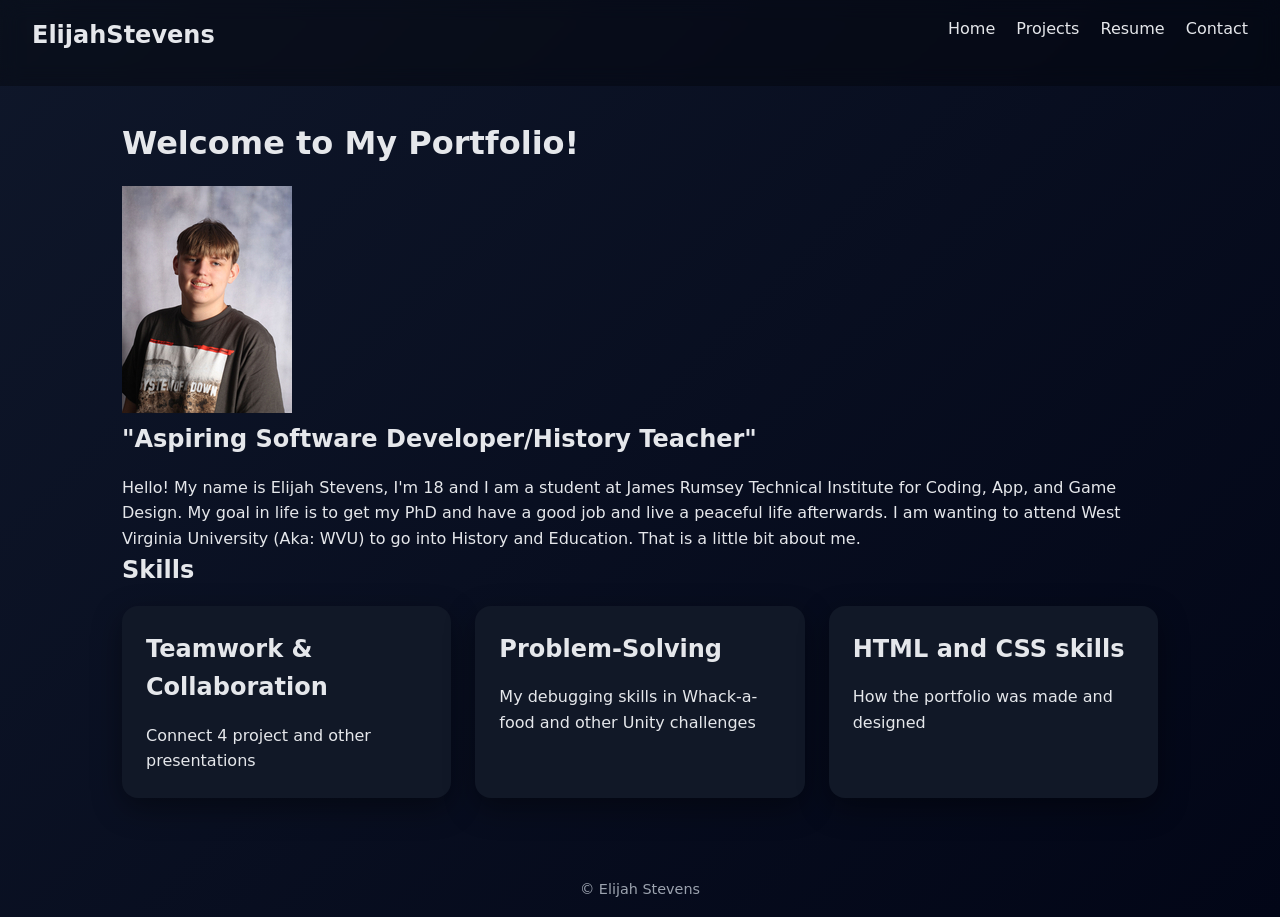
<file: index.html>
<!DOCTYPE html>
<html lang="en">
<head>
<meta charset="UTF-8">
<meta name="viewport" content="width=device-width, initial-scale=1.0">
<title>Home</title>
<link rel="stylesheet" href="styles/styles.css">
</head>
<body>

<nav>
  <h2>ElijahStevens</h2>
  <div>
    <a href="index.html">Home</a>
    <a href="projects.html">Projects</a>
    <a href="resume.html">Resume</a>
    <a href="contact.html">Contact</a>
  </div>
</nav>

<div class="container">

    <h1>Welcome to My Portfolio!</h1>
    <img src="images/me.jpg">

    <h2>"Aspiring Software Developer/History Teacher"</h2>
    <p>
        Hello! My name is Elijah Stevens, I'm 18 and I am a student at James Rumsey Technical Institute for Coding, App, and Game Design.
        My goal in life is to get my PhD and have a good job and live a peaceful life afterwards. I am wanting to attend West Virginia University (Aka: WVU) to go into History and Education. That is a little bit about me.
    </p>
    <h2>Skills</h2>
    <div class="grid grid-3">
        <div class="card"><h2>Teamwork & Collaboration</h2><p>Connect 4 project and other presentations</p></div>
        <div class="card"><h2>Problem-Solving</h2><p>My debugging skills in Whack-a-food and other Unity challenges</p></div>
        <div class="card"><h2>HTML and CSS skills</h2><p>How the portfolio was made and designed</p></div>
    </div>

</div>
<footer class="footer">
  © Elijah Stevens
</footer>
</body>
</html>
</file>
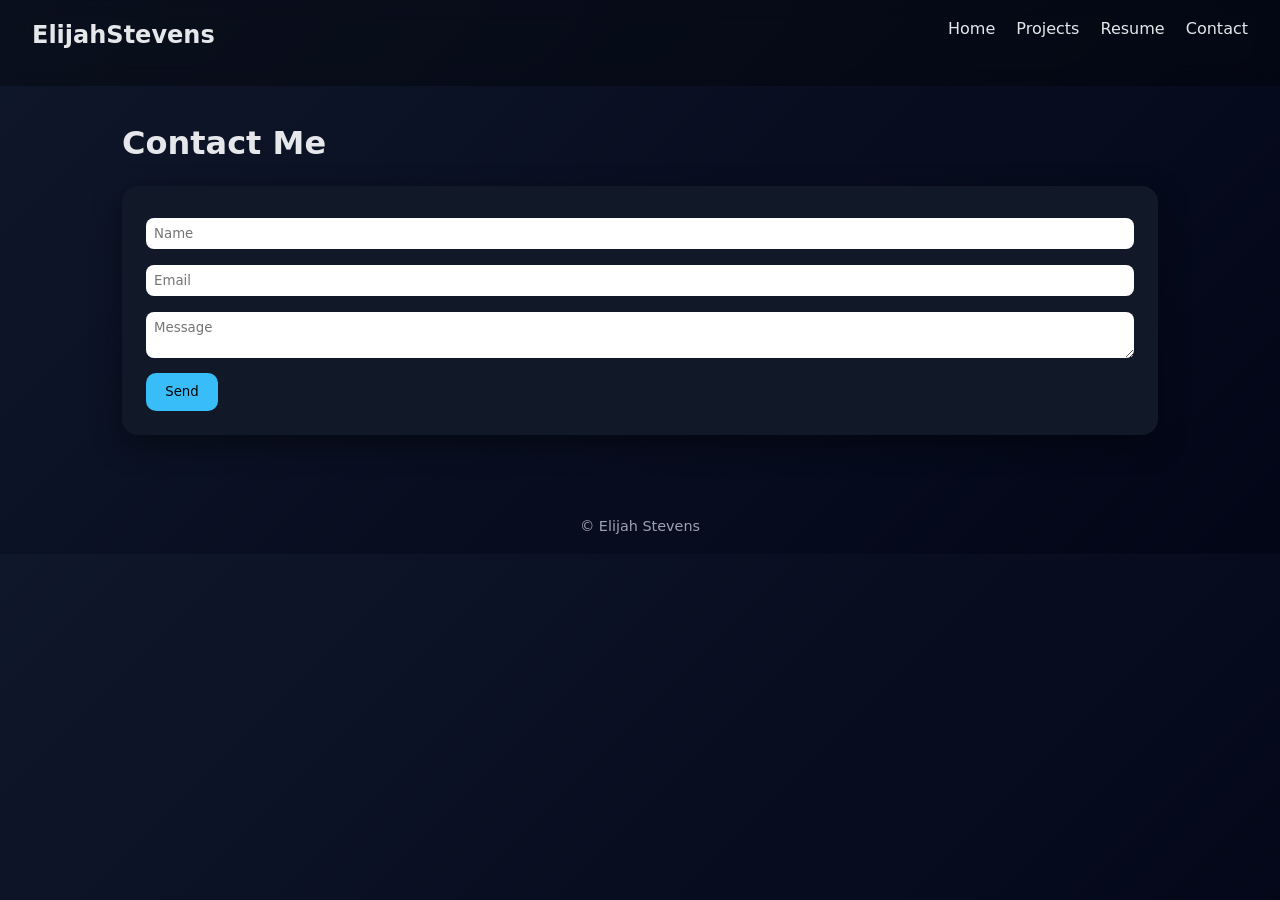
<file: contact.html>
<!DOCTYPE html>
<html lang="en">
<head>
<meta charset="UTF-8">
<meta name="viewport" content="width=device-width, initial-scale=1.0">
<title>Contact</title>
<link rel="stylesheet" href="styles/styles.css">
</head>
<body>

<nav>
  <h2>ElijahStevens</h2>
  <div>
    <a href="index.html">Home</a>
    <a href="projects.html">Projects</a>
    <a href="resume.html">Resume</a>
    <a href="contact.html">Contact</a>
  </div>
</nav>

<div class="container">

<h1>Contact Me</h1>
<div class="card">
<form>
<input placeholder="Name" style="width:100%;padding:.5rem;margin:.5rem 0;border-radius:8px;border:none;">
<input placeholder="Email" style="width:100%;padding:.5rem;margin:.5rem 0;border-radius:8px;border:none;">
<textarea placeholder="Message" style="width:100%;padding:.5rem;margin:.5rem 0;border-radius:8px;border:none;"></textarea>
<button type="submit">Send</button>
</form>
</div>

</div>
<footer class="footer">
  © Elijah Stevens
</footer>
</body>
</html>
</file>
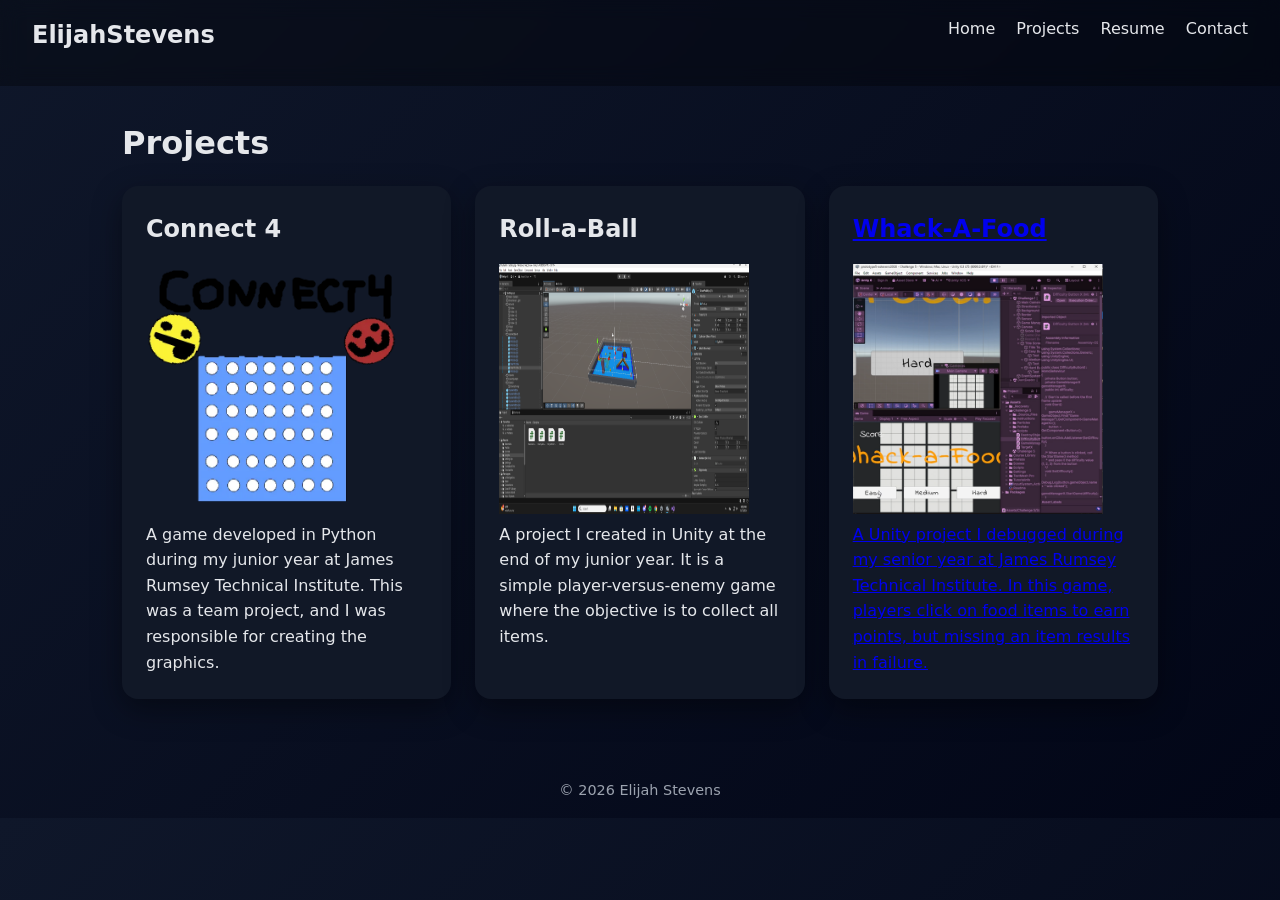
<file: projects.html>
<!DOCTYPE html>
<html lang="en">
<head>
<meta charset="UTF-8">
<meta name="viewport" content="width=device-width, initial-scale=1.0">
<title>Projects</title>
<link rel="stylesheet" href="styles/styles.css">
</head>
<body>

<nav>
  <h2>ElijahStevens</h2>
  <div>
    <a href="index.html">Home</a>
    <a href="projects.html">Projects</a>
    <a href="resume.html">Resume</a>
    <a href="contact.html">Contact</a>
  </div>
</nav>

<div class="container">

<h1>Projects</h1>
<div class="grid grid-3">

    <div class="card">
      <h2>Connect 4</h2>
      <img src="images/connect4.webp" width="250px" height="250px">
      <p>
        A game developed in Python during my junior year at James Rumsey Technical Institute. This was a team project, and I was responsible for creating the graphics.
      </p>
    </div>

    <div class="card">
      <h2>Roll-a-Ball</h2>
      <img src="images/unity.png" width="250px" height="250px">
      <p>
        A project I created in Unity at the end of my junior year. It is a simple player-versus-enemy game where the objective is to collect all items.
      </p>
    </div>

    <a href="https://github.com/JRTI-Coding/prototype5-estevens2026.git" target="_blank" class="card-link">
      <div class="card">
        <h2>Whack-A-Food</h2>
        <img src="images/food.png" width="250px" height="250px">
        <p>
          A Unity project I debugged during my senior year at James Rumsey Technical Institute. In this game, players click on food items to earn points, but missing an item results in failure.
        </p>
      </div>
    </a>

</div>

</div>

<footer class="footer">
  © 2026 Elijah Stevens
</footer>

</body>
</html>
</file>
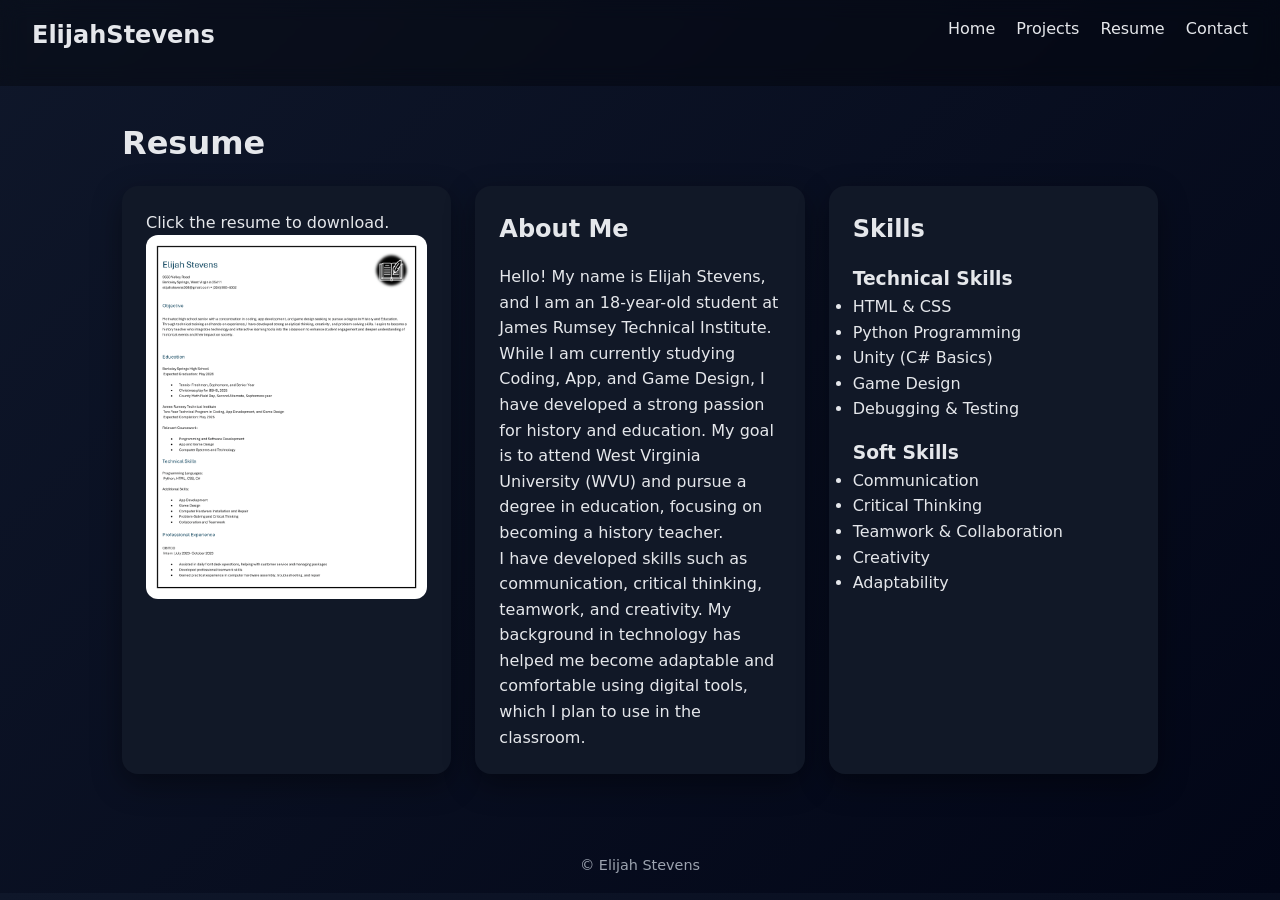
<file: resume.html>
<!DOCTYPE html>
<html lang="en">
<head>
<meta charset="UTF-8">
<meta name="viewport" content="width=device-width, initial-scale=1.0">
<title>Resume</title>
<link rel="stylesheet" href="styles/styles.css">
</head>
<body>

<nav>
  <h2>ElijahStevens</h2>
  <div>
    <a href="index.html">Home</a>
    <a href="projects.html">Projects</a>
    <a href="resume.html">Resume</a>
    <a href="contact.html">Contact</a>
  </div>
</nav>

<div class="container">

<h1>Resume</h1>

<div class="resume-layout">

  <!-- Resume Card -->
  <div class="card">
    <p>Click the resume to download.</p>
    <a href="images/resume.pdf" download>
      <img src="images/resume.png" alt="Resume Preview" style="width:100%; border-radius:12px; cursor:pointer;">
    </a>
  </div>

  <!-- About Me Card -->
  <div class="card">
    <h2>About Me</h2>
    <p>
      Hello! My name is Elijah Stevens, and I am an 18-year-old student at James Rumsey Technical Institute. While I am currently studying Coding, App, and Game Design, I have developed a strong passion for history and education. My goal is to attend West Virginia University (WVU) and pursue a degree in education, focusing on becoming a history teacher.
    </p>
    <p>
      I have developed skills such as communication, critical thinking, teamwork, and creativity. My background in technology has helped me become adaptable and comfortable using digital tools, which I plan to use in the classroom.
    </p>
  </div>

  <!-- Skills Card -->
  <div class="card">
    <h2>Skills</h2>

    <h3>Technical Skills</h3>
    <ul>
      <li>HTML & CSS</li>
      <li>Python Programming</li>
      <li>Unity (C# Basics)</li>
      <li>Game Design</li>
      <li>Debugging & Testing</li>
    </ul>

    <h3 style="margin-top:1rem;">Soft Skills</h3>
    <ul>
      <li>Communication</li>
      <li>Critical Thinking</li>
      <li>Teamwork & Collaboration</li>
      <li>Creativity</li>
      <li>Adaptability</li>
    </ul>

  </div>

</div>

</div>
<footer class="footer">
  © Elijah Stevens
</footer>
</body>
</html>
</file>
<file: styles/styles.css>
:root{
  --bg:#0f172a;
  --card:#111827;
  --accent:#38bdf8;
  --text:#e5e7eb;
  --muted:#9ca3af;
}

*{box-sizing:border-box;margin:0;padding:0;font-family:Inter,system-ui,Arial;}

body{
  background:linear-gradient(135deg,#0f172a,#020617);
  color:var(--text);
  line-height:1.6;
}

nav{
  display:flex;
  justify-content:space-between;
  padding:1rem 2rem;
  background:rgba(0,0,0,0.3);
  backdrop-filter:blur(10px);
  position:sticky;
  top:0;
}

nav a{
  color:var(--text);
  text-decoration:none;
  margin-left:1rem;
  transition:.2s;
}

nav a:hover{color:var(--accent);}

.container{
  max-width:1100px;
  margin:auto;
  padding:2rem;
}

.card{
  background:var(--card);
  padding:1.5rem;
  border-radius:16px;
  box-shadow:0 10px 30px rgba(0,0,0,0.4);
  transition:.3s;
}

.card:hover{
  transform:translateY(-6px);
}

.grid{
  display:grid;
  gap:1.5rem;
}

.grid-3{
  grid-template-columns:repeat(auto-fit,minmax(250px,1fr));
}

h1,h2{
  margin-bottom:1rem;

}

button{
  background:var(--accent);
  border:none;
  padding:.7rem 1.2rem;
  border-radius:10px;
  cursor:pointer;
  transition:.2s;
}

button:hover{
  transform:scale(1.05);
}

.resume-layout{
  display:grid;
  grid-template-columns:repeat(auto-fit,minmax(300px,1fr));
  gap:1.5rem;
}


@media (max-width:768px){
  .resume-layout{
    grid-template-columns:1fr;
  }
}

.footer{
  text-align:center;
  padding:1rem;
  margin-top:2rem;
  color:var(--muted);
  font-size:0.9rem;
}
</file>
